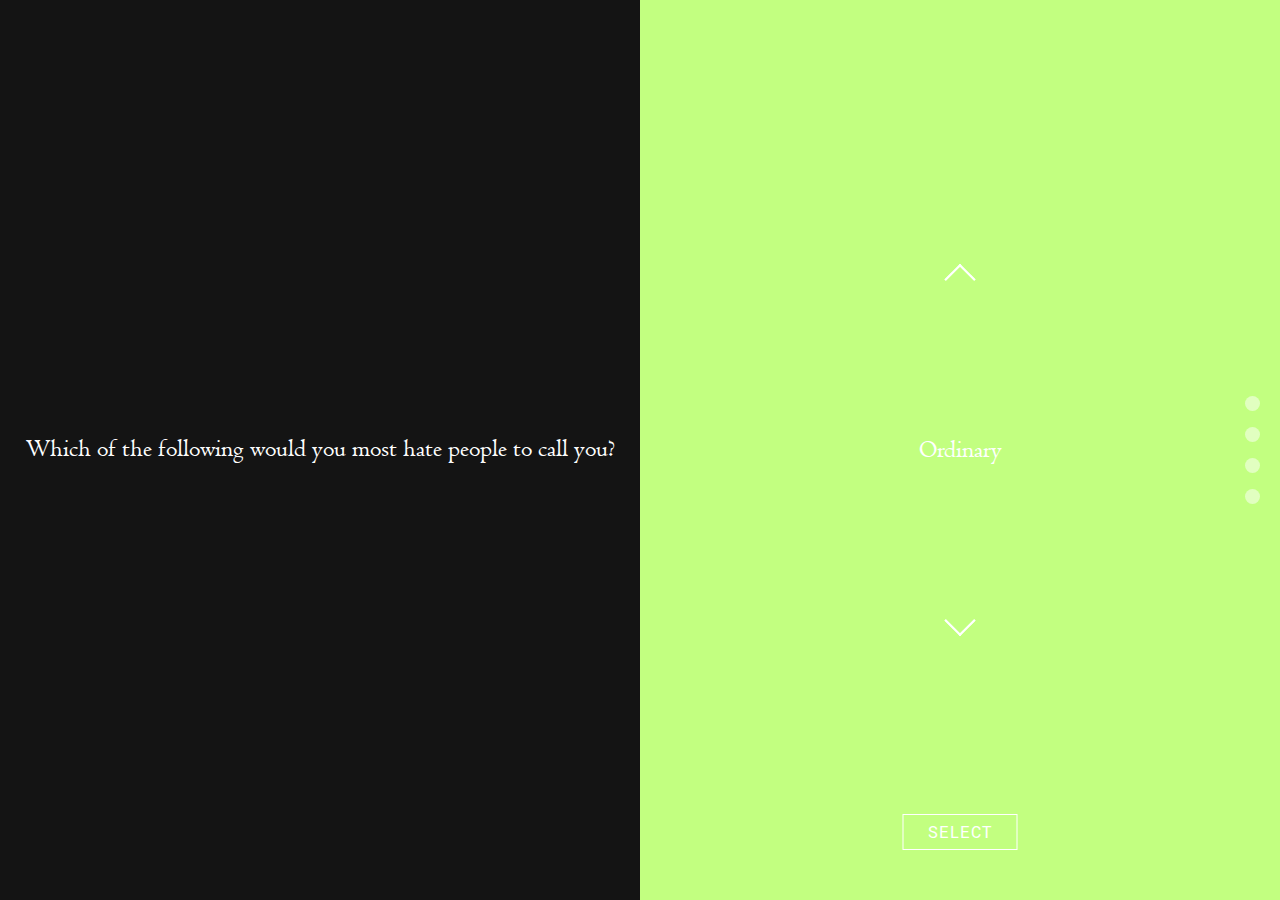
<file: claiming.html>
<!DOCTYPE html>
<html lang="en">
<head>
    <meta charset="UTF-8">
    <meta name="viewport" content="width=device-width, initial-scale=1.0">
    <title>Find Your Wand</title>
    <link rel="stylesheet" href="claiming.css">
</head>
<body>
    <div class="container">
        <div class="questions" id="questions"></div>
        <div class="answers-container" id="answers-container">
            <div class="answer-wrapper">
                <button id="up-btn" class="arrow-btn"></button>
                <div class="answer" id="answer"></div>
                <button id="down-btn" class="arrow-btn"></button>
            </div>
            <div class="progress-indicator" id="progress-indicator"></div>
            <button class="select-btn" id="select-btn">SELECT</button>
        </div>
    </div>
    <div class="progress-indicator" id="progress-indicator">
        <div class="progress-dot"></div>
        <div class="progress-dot"></div>
        <div class="progress-dot"></div>
        <div class="progress-dot"></div>
        <div class="progress-dot"></div>
        <div class="progress-dot"></div>
        <div class="progress-dot"></div>
        <div class="progress-dot"></div>
        <div class="progress-dot"></div>
        <div class="progress-dot"></div>
        <div class="progress-dot"></div>
        <div class="progress-dot"></div>
        <div class="progress-dot"></div>
        <div class="progress-dot"></div>
        <div class="progress-dot"></div>
    </div>
    <div id="result" style="display:none;"></div>
    <script src="claiming.js"></script>
    <script src="confetti.js"></script>
    <script src="confetti_cacklestag.js"></script>
    <script src="confetti_goldynroar.js"></script>
    <script src="confetti_serpentiss.js"></script>
    <script src="confetti_talonfall.js"></script>
    <script src="confetti_berenheart.js"></script>
</body>
</html>
</file>
<file: claiming.css>
@font-face {
    font-family: 'Magorian';
    src: url('./fonts/MagorianSmart.ttf') format('truetype');
}

@font-face {
    font-family: 'Roboto Regular';
    src: url('./fonts/Roboto-Regular.woff') format('woff');
}

body, html {
    height: 100%;
    margin: 0;
    overflow: hidden;
    font-family: 'Magorian', serif;
    background: #141414;
    color: #fff;
    user-select: none;
}

.container {
    display: flex;
    height: 100vh; /* Use vh for full viewport height */
    width: 100vw; /* Use vw for full viewport width */
    margin: 0;
    padding: 0;
    box-sizing: border-box; /* Include padding and border in the element's total width and height */
}

.questions, .answers-container {
    flex: 1; /* Both children should take up equal space */
    height: 100%;
    display: flex;
    flex-direction: column;
    align-items: center;
    justify-content: center;
    text-align: center;
    
}

.questions {
    background-color: #141414;
    color: #fff;
    font-size: 25px;
    line-height: 1.6;
}

.answers-container {
    width: 50%; /* Take up half of the flex container */
    position: relative;
    overflow: hidden; /* To clip the inner content */
    padding: 0;
    box-sizing: border-box; /* Include padding and border in the element's total width and height */
    /* Remove any additional styling that might conflict with the width */
}

.answer-wrapper {
    width: 100%;
    height: 100%;
    position: relative;
    overflow: hidden; /* Ensures that content outside this container isn't shown */
}

.answer {
    width: 100%;
    height: 100%;
    position: absolute;
    top: 0;
    left: 0;
    font-size: 25px;
}

.answer-card {
    position: absolute;
    top: 0;
    left: 0; /* Align the card to the top-left corner of the container */
    width: 100%; /* Ensure card stretches to full container width */
    height: 100%; /* Ensure card stretches to full container height */
    display: flex;
    align-items: center;
    justify-content: center;
    transition: transform 0.5s ease;
    box-sizing: border-box; /* Include padding and border in the element's total width and height */
}


.arrow-btn {
    background-color: transparent;
    border: none;
    cursor: pointer;
    position: absolute;
    width: 30px;
    height: 30px;
    transition: all 0.3s ease;
    z-index: 10;
}

#up-btn {
    top: 280px; /* Adjust as necessary */
    left: 50%;
    transform: translateX(-50%) rotate(-135deg);
    z-index: 10;
}

#down-btn {
    bottom: 280px; /* Adjust as necessary */
    left: 50%;
    transform: translateX(-50%) rotate(45deg);
}

.arrow-btn::before, .arrow-btn::after {
    content: '';
    position: absolute;
    top: 50%;
    left: 50%;
    border: solid #fff;
    border-width: 0 2px 2px 0;
    display: inline-block;
    padding: 10px;
    transition: all 0.3s ease;
}

.arrow-btn:hover::after {
    border-color: rgba(255, 255, 255, 1);
    filter: drop-shadow(0 0 6px rgba(255, 255, 255, 0.5))
            drop-shadow(0 0 3px rgba(255, 255, 255, 0.5))
            drop-shadow(0 0 2px rgba(255, 255, 255, 0.5));
    opacity: 1;
}


.select-btn {
    font: 12px/18px "Roboto Regular", sans;
    letter-spacing: 1.5px;
    position: absolute;
    bottom: 50px;
    left: 50%;
    transform: translateX(-50%);
    background-color: transparent;
    color: #fff;
    border: 1px solid #fff;
    padding: 8px 24px;
    cursor: pointer;
    font-size: 1em;
    text-transform: uppercase;
    transition: background-color 0.3s, color 0.3s;
}

.select-btn:hover {
    background-color: #fff;
    color: #000;
}

.scroll-smooth {
    scroll-behavior: smooth;
}


.progress-indicator {
    display: flex;
    flex-direction: column;
    position: absolute;
    top: 50%;
    right: 20px;
    transform: translateY(-50%);
}

.progress-dot {
    width: 15px;
    height: 15px;
    margin: 8px 0;
    border-radius: 50%;
    background: rgba(255,255,255,0.5); /* Semi-transparent white for inactive dots */
    position: relative;
    transition: background-color 0.3s; /* Transition for the dot background */
}

.progress-dot::after {
    content: '';
    display: block;
    width: 100%;
    height: 100%;
    border-radius: 50%;
    position: absolute;
    top: 0;
    left: 0;
    background-color: #fff;
    transform: scale(0); /* Start from center and invisible */
    transition: transform 0.3s ease-out; /* Smooth transition for transform changes */
    will-change: transform;
}

.progress-dot.active::after {
    animation: pop-in .35s forwards; /* Animation when the dot becomes active */
    animation-fill-mode: forwards; /* Ensure the state is maintained after animation ends */
}

@keyframes pop-in {
    0% {
        transform: scale(0); /* Start from the center */
    }
    100% {
        transform: scale(1); /* Return to the actual size */
    }
}

@keyframes shrink-out {
    0% {
        transform: scale(1); /* Ensure starting at full size */
    }
    100% {
        transform: scale(0); /* Shrink to center */
    }
}

.progress-dot.shrink::after {
    animation: shrink-out 0.4s forwards; /* Apply the shrinking animation */
    animation-fill-mode: forwards; /* Ensure the state is maintained after animation ends */
}

.progress-dot.hidden {
    display: none; /* Hide the dot */
}

.progress-dot.no-animation::after,
.progress-dot.no-animation {
    transition: none !important;
    animation: none !important;
}


#result {
    position: absolute;
    top: 50%; /* Center vertically */
    left: 50%; /* Center horizontally */
    transform: translate(-50%, -50%); /* Adjust for exact centering */
    width: auto;
    height: auto;
    display: flex;
    align-items: center;
    justify-content: center;
    flex-direction: column;
    background-color: #011a32; /* Dark blue background, adjust the color to match your theme */
    color: #fff;
    font-size: 2em;
    line-height: 1.6;
    display: none;
    font-family: 'Magorian Regular', serif;
    padding: 50px; /* Add some padding */
    box-sizing: border-box;
    border-radius: 10px; /* Optional: if you want rounded corners */
}

.result-container {
    position: relative;
    background-color: transparent; /* Make the container transparent */
    max-width: 600px; /* Set a max width for the container */
    margin: auto;
    display: flex;
    flex-direction: column;
    justify-content: center;
    align-items: center;
}

.badge-image {
    width: 60%; /* Relative size to the container */
    height: auto; /* Maintain aspect ratio */
    margin-top: 2em;
}

.result-container h1 {
    font-size: 60px; /* Larger font size */
    color: #f0f0f0; /* Slightly off-white color for better readability */
    margin: -.2em;
    margin-bottom: 2em;
    font-weight: normal;
}

.result-container p {
    font-size: 35px; /* Adjust paragraph size as needed */
    margin-bottom: 270px;
}

.result-container button {
    font: 12px/18px "Roboto Regular", sans;
    letter-spacing: 1.5px;
    position: relative; /* Change position to relative */
    margin: 0 10px; /* Add some space between the buttons */
    margin-top: 15px;
    background-color: transparent;
    color: #fff;
    border: 1px solid #fff;
    padding: 12px 28px;
    cursor: pointer;
    font-size: 1em;
    text-transform: uppercase;
    transition: background-color 0.3s, color 0.3s;
    bottom: 0; /* Align buttons to the bottom of the container */
}

.result-container button:hover {
    background-color: #fff;
    color: #000;
}

/* Optional: Add responsiveness for smaller screens */
@media (max-width: 768px) {
    .badge-image {
        width: 80%; /* Increase size for smaller screens */
    }

    .result-container h1 {
        font-size: 2.5em;
    }

    .result-container p {
        font-size: 1em;
    }
}
</file>
